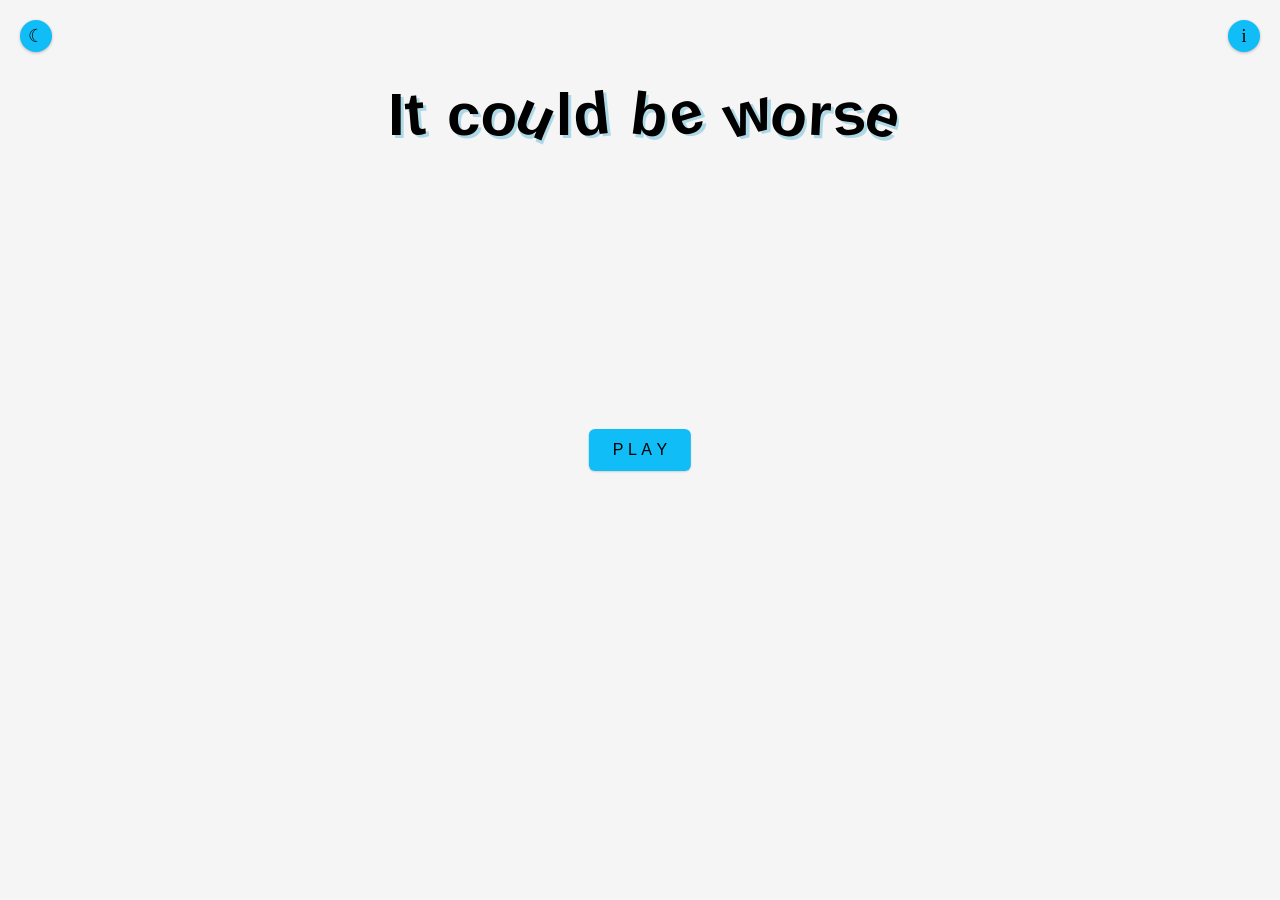
<file: index.html>
<!DOCTYPE html>
<html lang="en">
<head>
    <meta charset="UTF-8">
    <title>It could be worse</title>
    <meta name="viewport" content="width=device-width, initial-scale=1">
    <link rel="stylesheet" href="css/style-index.css">
</head>
<body>
    <button id="themeToggle" class="theme-toggle" title="Toggle light/dark">☾</button>
    <button id="infoButton" class="info-button" title="What is this?">i</button>

 <div id="infoPanel" class="info-panel" style="display:none;">
    <div class="info-panel-content">
        <h2>Info</h2>
        <div id="infoText">
        </div>
    </div>
</div>

    <h1 class="falling-title">
        <span class="word word1">
            <span class="l1">I</span>
            <span class="l2">t</span>
        </span>
        <span class="word word2">
            <span class="l4">c</span>
            <span class="l5">o</span>
            <span class="l6">u</span>
            <span class="l7">l</span>
            <span class="l8">d</span>
        </span>
        <span class="word word3">
            <span class="l10">b</span>
            <span class="l11">e</span>
        </span>
        <span class="word word4">
            <span class="l13">w</span>
            <span class="l14">o</span>
            <span class="l15">r</span>
            <span class="l16">s</span>
            <span class="l17">e</span>
        </span>
    </h1>

    <button id="registerButton" title="Click to play">
        <span class="falling-button-text">
            <span class="t1 d1">P</span>
            <span class="t2 d2">L</span>
            <span class="t3 d3">A</span>
            <span class="t4 d4">Y</span>
        </span>
    </button>

    <div id="loginModal" class="login-modal" style="display:none;">
    <div class="login-modal-backdrop"></div>
    <div class="login-modal-content">
        <h2>Login required</h2>
        <p>You need an account to play this game.</p>

        <form id="loginForm">
            <div class="login-field">
                <label for="loginEmail">Email</label>
                <input type="text" id="loginEmail" placeholder="Enter your email">
            </div>
            <div class="login-field">
                <label for="loginPassword">Password</label>
                <input type="password" id="loginPassword" placeholder="Enter your password">
            </div>
            <div class="login-error" id="loginError" style="display:none;">
                Login failed. Please try again.
            </div>
            <div class="login-buttons">
                <button type="submit">Log in</button>
                <button type="button" id="loginClose">Cancel</button>
            </div>
        </form>

        <p class="login-register-text login-register-bottom">
            <span id="gotoRegister">Click to register</span>
        </p>
    </div>
</div>

<script src="js/theme.js"></script>
<script src="js/main-index.js"></script>

</body>
</html>
</file>
<file: css/style-index.css>
:root {
    --bg-color: #f5f5f5;
    --text-color: #000000;
    --card-bg: #ffffff;
    --card-border: #cccccc;
    --input-bg: #ffffff;
    --input-border: #cccccc;
    --input-focus-border: #4a90e2;
    --input-focus-shadow: rgba(74,144,226,0.6);
    --button-bg: rgb(16, 189, 247);
    --button-bg-hover: #2aadf4;
    --button-text: #000000;
    --modal-backdrop: rgba(0,0,0,0.4);
    --text-shadow: 3px 3px 0 rgb(173, 216, 230);
    --error-text: #c62828;
    --stripe-bg: #e0e0d7; /* pale beige main stripe (lighter) */
    --stripe2-bg: #e8e7e0; /* slightly darker beige for secondary blocks */
}
/* #dbdbd2

/* dark theme overrides */
html[data-theme="dark"] {
    --bg-color: #121212;
    --text-color: #f2f2f2;
    --card-bg: #1e1e1e;
    --card-border: #444;
    --input-bg: #1e1e1e;
    --input-border: #555;
    --input-focus-border: #8ab4ff;
    --input-focus-shadow: rgba(138,180,255,0.6);
    --button-bg: #3b82f6;
    --button-bg-hover: #2563eb;
    --button-text: #f9fafb;
    --modal-backdrop: rgba(0,0,0,0.7);
    --text-shadow: 3px 3px 0 rgb(82, 142, 220);
    --error-text: #ef8080;
    --stripe-bg: #2f2f2f; /* main stripe (lighter gray) */
    --stripe2-bg: #3a3a3a; /* slightly paler gray for secondary blocks */
}
.theme-toggle {
    position: fixed;
    top: 20px;
    left: 20px;
    width: 32px;
    height: 32px;
    border-radius: 50%;
    border: none;
    background-color: var(--button-bg, rgb(16,189,247));
    color: var(--button-text, #000);
    font-size: 18px;
    line-height: 32px;
    text-align: center;
    padding: 0;
    cursor: pointer;
    box-shadow: 0 1px 3px rgba(0,0,0,0.25);
    transition: background-color 0.15s ease,
                transform 0.1s ease,
                box-shadow 0.15s ease;
    z-index: 1100;
}

.theme-toggle:hover {
    background-color: var(--button-bg-hover, #2aadf4);
    transform: translateY(-1px);
    box-shadow: 0 3px 6px rgba(0,0,0,0.3);
}

.theme-toggle:active {
    transform: scale(0.9);
    box-shadow: 0 1px 2px rgba(0,0,0,0.2);
}
body {
            background: var(--bg-color);
            color: var(--text-color);
            font-family: Arial, sans-serif;
            text-align: center;
            margin: 0;
            padding: 0;
        }

        h1 {
            margin-top: 40px;
            font-size: 60px;
            color: var(--text-color);
            text-shadow: var(--text-shadow);
            user-select: none;
            font-family: "Comic Sans MS", cursive, sans-serif;
        }

        button {
                padding: 10px 20px;
                font-size: 14px;
                border: none;
                border-radius: 4px;
                cursor: pointer;
                background-color: var(--button-bg);
                color: var(--button-text);
                transition: background-color 0.15s ease, transform 0.1s ease, box-shadow 0.15s ease;
                box-shadow: 0 1px 2px rgba(0,0,0,0.15);
            }

            button:hover {
                background-color: var(--button-bg-hover);
                transform: translateY(-1px);
                box-shadow: 0 3px 6px rgba(0,0,0,0.2);
            }

            button:active {
                transform: translateY(0);
                box-shadow: 0 1px 2px rgba(0,0,0,0.15);
            }

        .falling-title span {
            display: inline-block;
        }
                .falling-title span { display: inline-block; }
                .falling-title {
                    letter-spacing: -8px;
                    display: inline-block;
                    /* fix to viewport so JS center matches CSS center */
                    position: fixed;
                    top: 40px;
                    left: 50%;
                    transform: translate(-50%, 0);
                    transform-origin: center;
                    will-change: transform;
                    z-index: 400;
                }
        .l1 { transform: rotate(0deg); }
        .l2 { transform: rotate(-5deg); }
        .l3 { transform: rotate(0deg); }
        .l4 { transform: rotate(0deg); }
        .l5 { transform: rotate(5deg); }
        .l6 { transform: rotate(23deg); }
        .l7 { transform: rotate(0deg); }
        .l8 { transform: rotate(-6deg); }
        .l9 { transform: rotate(0deg); }
        .l10 { transform: rotate(7deg); }
        .l11 { transform: rotate(-17deg); }
        .l12 { transform: rotate(0deg); }
        .l13 { transform: rotate(-14deg); }
        .l14 { transform: rotate(11deg); }
        .l15 { transform: rotate(3deg); }
        .l16 { transform: rotate(-6deg); }
        .l17 { transform: rotate(19deg); }

        #registerButton {
            /* centered in viewport; JS will apply small repelling offsets */
            position: fixed;
            left: 50%;
            top: 50%;
            transform: translate(-50%, -50%);
            padding: 12px 24px;
            font-size: 16px;
            font-family: "Comic Sans MS", cursive, sans-serif;
            background-color: var(--button-bg);
            color: var(--button-text);
            border: none;
            border-radius: 6px;
            cursor: pointer;
            display: inline-block;
            overflow: hidden;
            z-index: 350;
            will-change: transform;
        }

        #registerButton .falling-button-text {
            display: inline-block;
        }

        #registerButton .falling-button-text span {
            display: inline-block;
        }

        /* base tilt */
        .t1  { transform: rotate(-5deg); }
        .t2  { transform: rotate(3deg); }
        .t3  { transform: rotate(-8deg); }
        .t4  { transform: rotate(4deg); }

        #registerButton:hover {
            background-color: var(--button-bg-hover);
        }

        /* wave animation setup */
        #registerButton .falling-button-text span {
            animation-name: waveJump;
            animation-duration: 0.4s;
            animation-timing-function: ease-out;
            animation-fill-mode: both;
        }

        /* staggered delays */
        .d1  { animation-delay: 0s; }
        .d2  { animation-delay: 0.05s; }
        .d3  { animation-delay: 0.10s; }
        .d4  { animation-delay: 0.15s; }

        @keyframes waveJump {
            0%   { transform: translateY(0); }
            30%  { transform: translateY(-8px); }
            60%  { transform: translateY(0); }
            100% { transform: translateY(0); }
        }

    .login-modal {
    position: fixed;
    inset: 0;
    display: none;
    align-items: center;
    justify-content: center;
    z-index: 1000;
    font-family: inherit;
}

.login-modal-backdrop {
    position: absolute;
    inset: 0;
    background: var(--modal-backdrop);
}

.login-modal-content {
    position: relative;
    background: var(--card-bg);
    color: var(--text-color);
    padding: 24px 20px;
    border-radius: 6px;
    border: 1px solid var(--card-border);
    box-shadow: 0 2px 8px rgba(0,0,0,0.3);
    max-width: 360px; 
    width: 85%;
    z-index: 1;
    text-align: left;
}

.login-modal-content h2 {
    margin-top: 0;
    margin-bottom: 10px;
    font-size: 20px;
}

.login-modal-content p {
    font-size: 14px;
}

.login-field {
    margin-bottom: 14px;
}

.login-field label {
    display: block;
    font-size: 13px;
    margin-bottom: 6px;
}

.login-field input {
    width: 100%;
    padding: 8px 10px;
    color: var(--text-color);
    font-size: 14px;
    font-family: inherit;
    border: 1px solid var(--input-border);
    border-radius: 4px;
    box-sizing: border-box;
    transition: border-color 0.15s ease, box-shadow 0.15s ease, background-color 0.15s ease;
    background-color: var(--input-bg);
}
.login-field input:focus {
    border-color: var(--input-focus-border);
    outline: none;
    box-shadow: 0 0 4px var(--input-focus-shadow);
    background-color: var(--input-bg);
}

.login-error {
    margin-top: 8px;
    margin-bottom: 10px;
    color: var(--error-text);
}

.login-buttons {
    margin-top: 4px;
    display: flex;
    justify-content: center;
    gap: 10px;
    padding-bottom: 10px;
}

.login-buttons button {
    padding: 8px 20px;
    font-size: 14px;
}

.login-error {
    margin-top: 8px;
    font-size: 13px;
    color: var(--error-text);
}

.login-register-text {
    margin-top: 12px;
    margin-bottom: 0;
    font-size: 13px;
    text-align: center;
}

.login-register-text span {
    text-decoration: underline;
    color: #0077cc;
    cursor: pointer;
}
.login-register-text span:hover {
    color: #005999;
}
.login-register-bottom {
    margin-bottom: 0;
}
/* INFO BUTTON */
.info-button {
    position: fixed;
    top: 20px;
    right: 20px;
    width: 32px;
    height: 32px;
    border-radius: 50%;
    border: none;
    background-color: var(--button-bg);
    color: var(--button-text);
    font-size: 18px;
    line-height: 32px;
    text-align: center;
    padding: 0;
    cursor: pointer;
    box-shadow: 0 1px 3px rgba(0,0,0,0.25);
    transition: transform 0.15s ease, box-shadow 0.15s ease, background-color 0.15s ease;
    z-index: 1100;
    font-family: "Awesome Font", serif;
}

.info-button:hover {
    background-color: var(--button-bg-hover);
    box-shadow: 0 3px 6px rgba(0,0,0,0.3);
    transform: translateY(-1px);
}

.info-button:active {
    transform: scale(0.9);
    box-shadow: 0 1px 2px rgba(0,0,0,0.2);
}

/* spin/scale animation on click */
.info-button.animate {
    animation: infoSpin 0.3s ease-out;
}

@keyframes infoSpin {
    0%   { transform: scale(1) rotate(0deg); }
    50%  { transform: scale(1.1) rotate(10deg); }
    100% { transform: scale(1) rotate(0deg); }
}

/* INFO PANEL – small card next to button */
.info-panel {
    position: fixed;
    top: 20px;
    right: 52px; /* 32px button + ~8px gap + a bit extra */
    display: none;     /* JS toggles */
    z-index: 1090;     /* just below the button */
}

.info-panel-content {
    background: var(--card-bg);
    color: var(--text-color);
    padding: 10px 12px;
    border-radius: 6px;
    box-shadow: 0 2px 8px rgba(0,0,0,0.3);
    max-width: 260px;
    width: 260px;
    text-align: left;
    font-size: 13px;

    opacity: 0;
    transform: translateY(-4px);
    transition: opacity 0.18s ease, transform 0.18s ease;
}

.info-panel.show .info-panel-content {
    opacity: 1;
    transform: translateY(0);
}

.info-panel-content h2 {
    margin: 0 0 6px;
    font-size: 15px;
}

.info-panel-content p {
    margin: 2px 0 6px;
}

/* the background decorations, put back if u want ig but they r goofy*/
/* body::before {
    content: "";
    position: fixed;
    top: 0;
    left: 50%;
    transform: translateX(-50%);
    width: clamp(360px, 48vw, 1000px);
    height: 100vh;
    background: var(--stripe-bg);
    z-index: 0; 
    pointer-events: none;
}

body::after {
    content: "";
    position: fixed;
    top: calc(50% - 140px);
    left: 50%;
    transform: translateX(-50%);
    width: clamp(220px, 32vw, 700px);
    bottom: 0; 
    background: var(--stripe2-bg);
    border-radius: 14px;
    z-index: 20;
    pointer-events: none;
}

#title-deco {
    position: fixed;
    left: 50%;
    
    top: -18px;
    transform: translateX(-50%);
    width: clamp(520px, 58vw, 980px);
    height: clamp(200px, 28vh, 420px);
    background: var(--stripe2-bg);
    border-radius: 18px;
    z-index: 320; 
    pointer-events: none;
} */
.falling-title .word {
    display: inline-block;
    white-space: nowrap; /* prevent breaking within a word */
}

/* Space between words; browser can wrap between them naturally */
.falling-title .word + .word {
    margin-left: 0.35em; /* adjust to taste */
}
</file>
